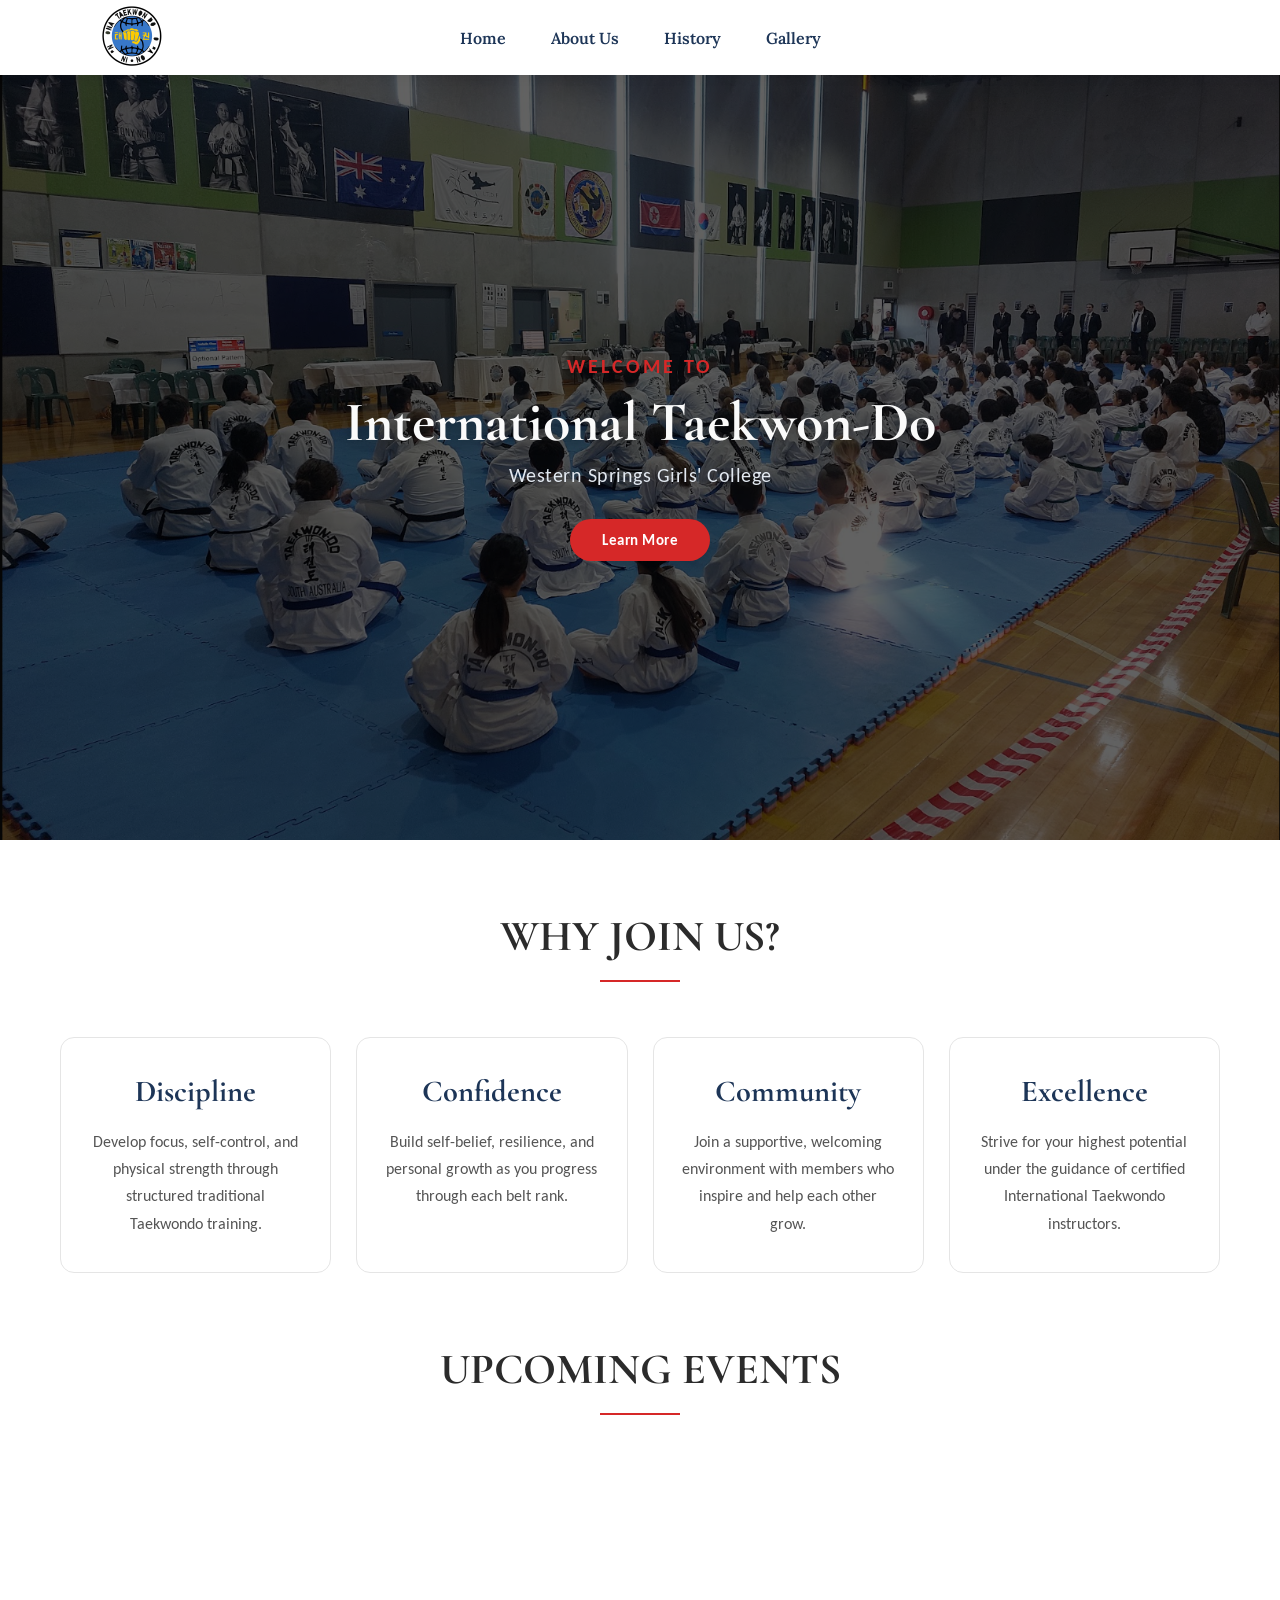
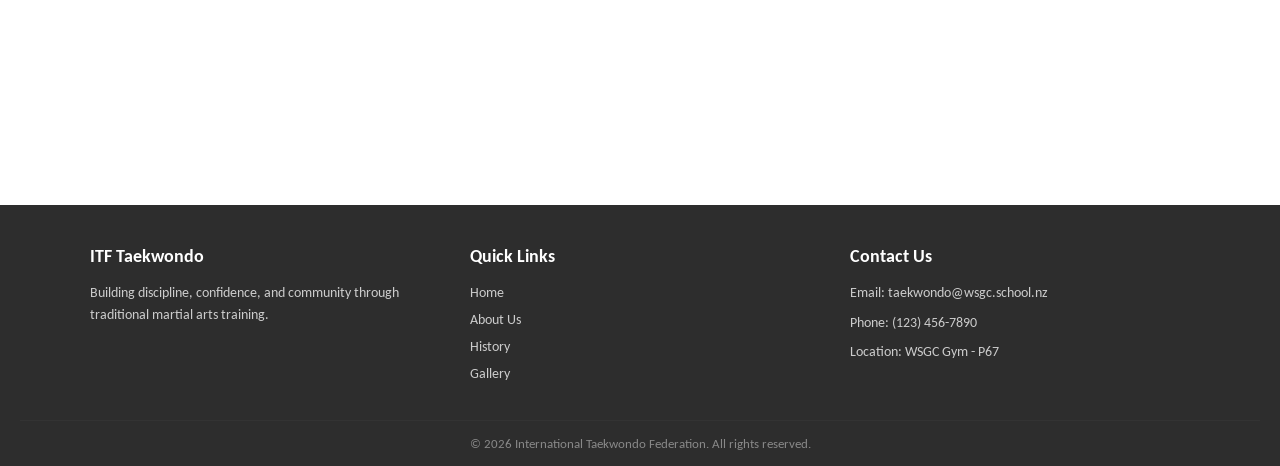
<file: index.html>
<!DOCTYPE html>

<html lang="en">

    <head>
        
        <title>WSGC ITF Taekwon-Do Club</title>

        <meta name="author" content="Samantha">
        <meta name="description" content="Taekwondo Website: Assessment">
        <meta name="viewport" content="width=device-width, initial-scale=1.0">

        <link href="style.css" rel="stylesheet" type="text/css">

        <!-- Google Fonts -->
        <link rel="preconnect" href="https://fonts.googleapis.com">
        <link rel="preconnect" href="https://fonts.gstatic.com" crossorigin>
        <link href="https://fonts.googleapis.com/css2?family=Carlito:ital,wght@0,400;0,700;1,400;1,700&family=Cormorant+Garamond:ital,wght@0,300..700;1,300..700&family=Lora:ital,wght@0,400..700;1,400..700&display=swap" rel="stylesheet">
    </head>

    <body>

        <!-- Navigation Bar -->
        <header>
            <nav class="navbar">
                <a href="index.html" class="logo">
                    <img src="images/Logo.png" alt="Logo">
                </a>
                <ul class="nav-links">
                    <li><a href="index.html">Home</a></li>
                    <li><a href="about.html">About Us</a></li>
                    <li><a href="history.html">History</a></li>
                    <li><a href="gallery.html">Gallery</a></li>
                </ul>
            </nav>
        </header>

        <!-- Parallax Container & Hero Section -->
        <section class="hero">
            <!-- Background Image -->
            <img src="images/uhhidk.png" alt="Taekwondo Training" class="hero-img">

            <!-- Dark Tint Overlay -->
            <div class="hero-tint"></div>

            <!-- Content Layer (Text / Buttons) -->
            <div class="hero-content">
                <span class="hero-subtitle">WELCOME TO</span>
                <h2>International Taekwon-Do</h2>
                <p class="hero-school">Western Springs Girls' College</p>
                <a href="#why-join" class="hero-button">Learn More</a>
            </div>
        </section>


        <!--Why join us Container-->
        <section id="why-join" class="why-join-us">
            <h2 class="section-title">WHY JOIN US?</h2>
        
            <div class="card-grid">
                <div class="card">
                    <h3>Discipline</h3>
                    <p>Develop focus, self-control, and physical strength through structured traditional Taekwondo training.</p>
                </div>

                <div class="card">
                    <h3>Confidence</h3>
                    <p>Build self-belief, resilience, and personal growth as you progress through each belt rank.</p>
                </div>

                <div class="card">
                    <h3>Community</h3>
                    <p>Join a supportive, welcoming environment with members who inspire and help each other grow.</p>
                </div>

                <div class="card">
                    <h3>Excellence</h3>
                    <p>Strive for your highest potential under the guidance of certified International Taekwondo instructors.</p>
                </div>
            </div>
        </section>

        <div class="section-divider"></div>
        
        <!--Upcoming Events-->
        <section class="upcoming-events">
            <h2 class="section-title">UPCOMING EVENTS</h2>

            <div class="events-container">
                <!-- Event 1 -->
                <div class="event-card card-1">
                    <div class="event-image-box">
                        <img src="images/YAYAYA.png" alt="Event 1">
                    </div>
                    <div class="event-details">
                        <p class="event-title">• Competition Finals: Day 2</p>
                        <p class="event-date">Date : 25th of June 2026</p>
                        <p class="event-description">Come along and support our students as they compete in the final day of the tournament. It's a great opportunity to celebrate everyone's hard work, experience the excitement of competition, and cheer on our team!</p>
                    </div>
                </div>

                <!-- Event 2 -->
                <div class="event-card card-2">
                    <div class="event-image-box">
                        <img src="images/seminar.jpg" alt="Event 2">
                    </div>
                    <div class="event-details">
                        <p class="event-title">• All Coloured-Belts Seminar</p>
                        <p class="event-date">Date : 25th of September, 2026</p>
                        <p class="event-description">Following the annual ITF seminar in Venice, Italy, our instructors will share key technical updates, explanations, and interpretations introduced by the International Taekwon-Do Federation. Members will gain a better understanding of current ITF standards and theory.</p>
                    </div>
                </div>

                <!-- Event 3 -->
                <div class="event-card card-3">
                    <div class="event-image-box">
                        <img src="images/ro&lils.jpeg" alt="Event 3">
                    </div>
                    <div class="event-details">
                        <p class="event-title">• Annual Dojang Sleepover</p>
                        <p class="event-date">Date : 26th & 27th of November, 2026</p>
                        <p class="event-description">One of our favourite events of the year! Join us for a night of games, movies, team activities, and plenty of laughs as we celebrate another year of training together outside the dojang.</p>
                    </div>
                </div>
            </div>
        </section>

        <!--Footer-->
        <footer class="site-footer">
            <div class="footer-container">
                
                <!-- Column 1: Info/About -->
                <div class="footer-col">
                    <h4 class="footer-heading">ITF Taekwondo</h4>
                    <p class="footer-text">Building discipline, confidence, and community through traditional martial arts training.</p>
                </div>

                <!-- Column 2: Quick Links -->
                <div class="footer-col">
                    <h4 class="footer-heading">Quick Links</h4>
                        <ul class="footer-links">
                            <li><a href="index.html">Home</a></li>
                            <li><a href="about.html">About Us</a></li>
                            <li><a href="history.html">History</a></li>
                            <li><a href="gallery.html">Gallery</a></li>
                        </ul>
                </div>

                <!-- Column 3: Contact Info -->
                <div class="footer-col">
                    <h4 class="footer-heading">Contact Us</h4>
                        <p class="footer-text">Email: taekwondo@wsgc.school.nz</p>
                        <p class="footer-text">Phone: (123) 456-7890</p>
                        <p class="footer-text">Location: WSGC Gym - P67</p>
                </div>

            </div>

            <!-- Bottom Copyright -->
            <div class="footer-bottom">
                <p>&copy; 2026 International Taekwondo Federation. All rights reserved.</p>
            </div>
        </footer>

    </body>


</html>
</file>
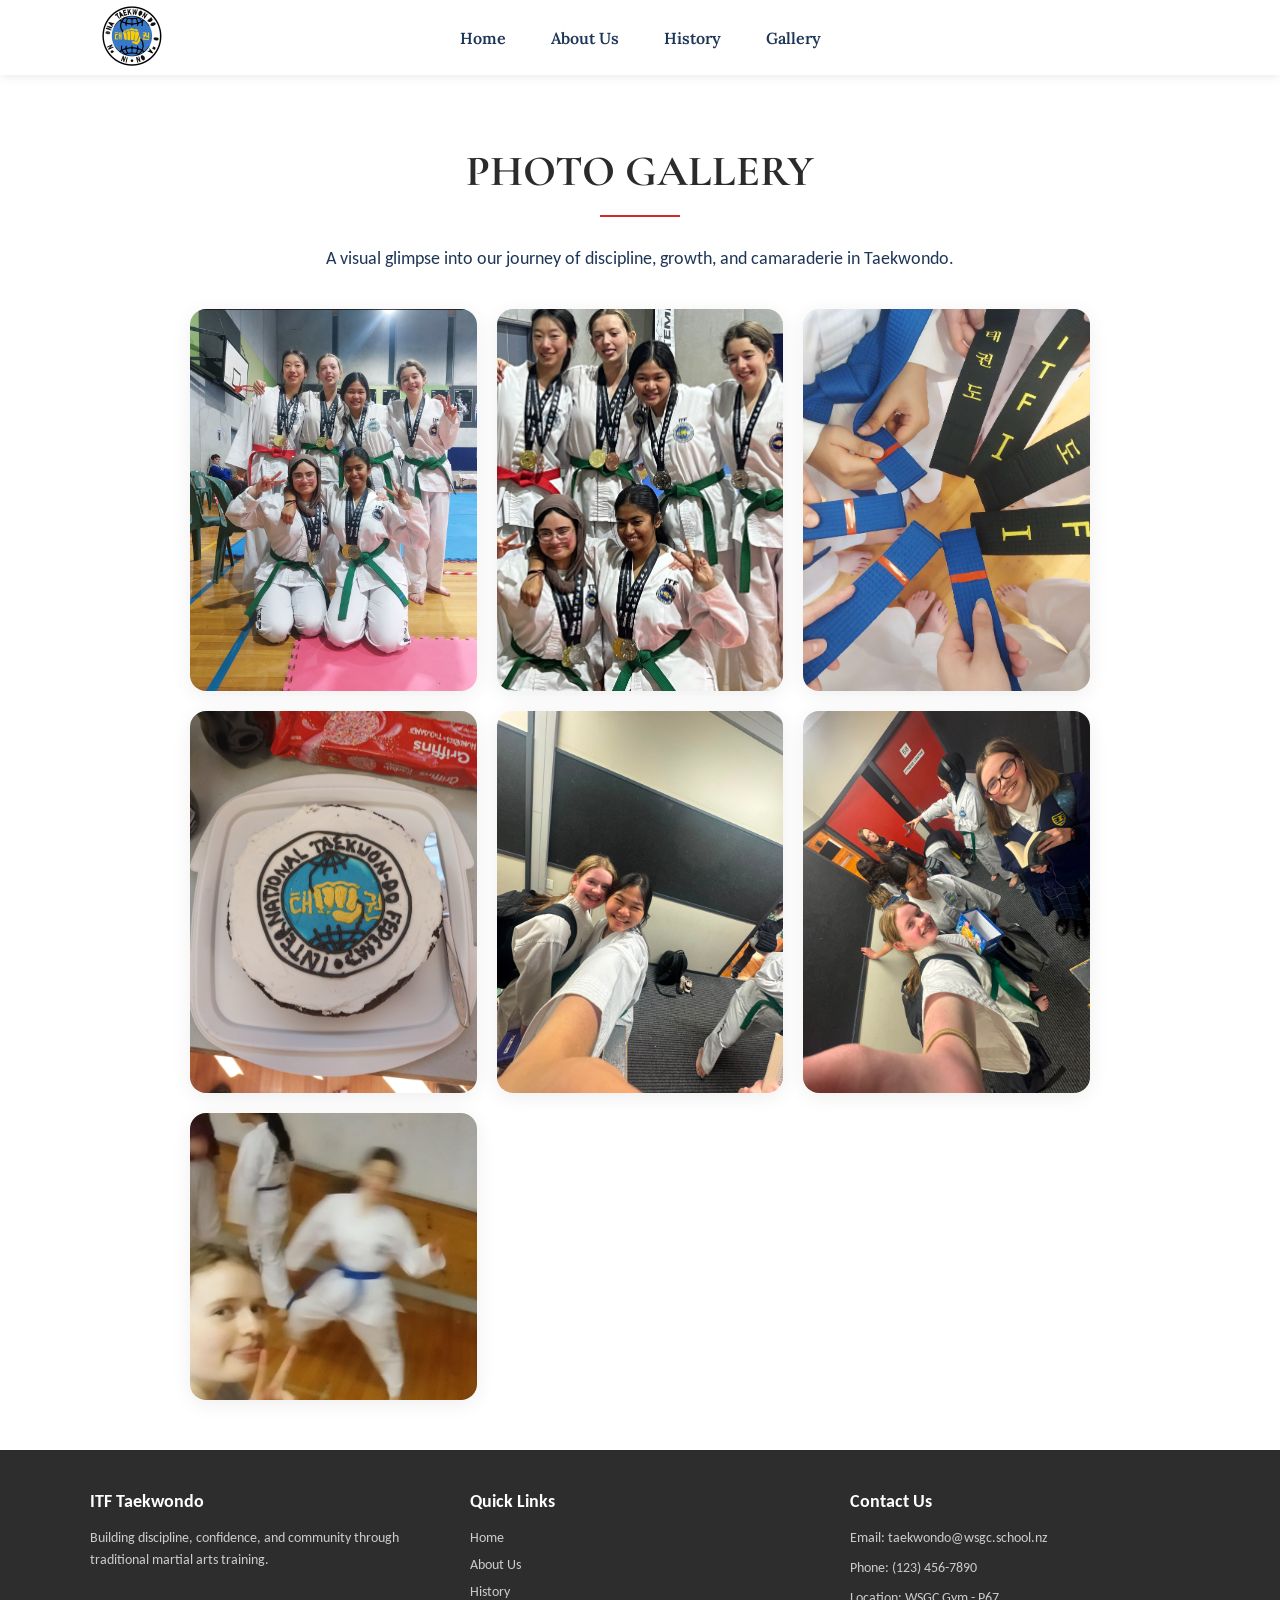
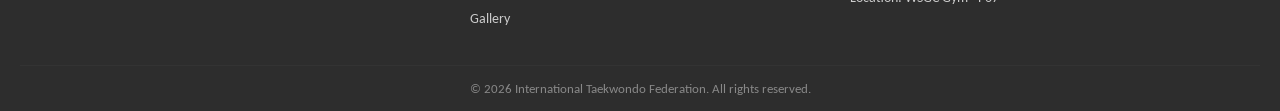
<file: gallery.html>
<!DOCTYPE html>

<html lang="en">

    <head>
        
        <title>WSGC ITF Taekwon-Do Club</title>

        <meta name="author" content="Samantha">
        <meta name="description" content="Taekwondo Website: Assessment">
        <meta name="viewport" content="width=device-width, initial-scale=1.0">

        <link href="style.css" rel="stylesheet" type="text/css">

            <!-- Google Fonts -->
        <link rel="preconnect" href="https://fonts.googleapis.com">
        <link rel="preconnect" href="https://fonts.gstatic.com" crossorigin>
        <link href="https://fonts.googleapis.com/css2?family=Carlito:ital,wght@0,400;0,700;1,400;1,700&family=Cormorant+Garamond:ital,wght@0,300..700;1,300..700&family=Lora:ital,wght@0,400..700;1,400..700&display=swap" rel="stylesheet">
    </head>

    <body>

    <!-- Navigation Bar -->
    <header>
        <nav class="navbar">
            <a href="index.html" class="logo">
                <img src="images/Logo.png" alt="Logo">
            </a>
            <ul class="nav-links">
                <li><a href="index.html">Home</a></li>
                <li><a href="about.html">About Us</a></li>
                <li><a href="history.html">History</a></li>
                <li><a href="gallery.html">Gallery</a></li>
            </ul>
        </nav>
    </header>

        <!-- Gallery Container -->
        <div class="gallery-container">
            <h2 class="section-title">PHOTO GALLERY</h2>
            <p>A visual glimpse into our journey of discipline, growth, and camaraderie in Taekwondo.</p>

            <div class="gallery-grid">

                <div class="gallery-item">
                    <img src="images/competitiongroup.png" alt="Competition Group">
                </div>

                <div class="gallery-item">
                    <img src="images/yipeee.jpeg" alt="Yipeee">
                </div>

                <div class="gallery-item">
                    <img src="images/YAYAYAYA.jpeg" alt="YAYAYAYA">
                </div>

                <div class="gallery-item">
                    <img src="images/cake.yumyum.jpeg" alt="Cake Yumyum">
                </div>

                <div class="gallery-item">
                    <img src="images/hehe.jpeg" alt="Hehe">
                </div>

                <div class="gallery-item">
                    <img src="images/WHYDOILOOKLIKETHAT.jpeg" alt="Why Do I Look Like That">
                </div>

                <div class="gallery-item">
                    <img src="images/HARVERYWHAT.jpeg" alt="Harvey What">
                </div>
            </div>
        </div>

        <!--Footer-->
        <footer class="site-footer">
            <div class="footer-container">
                
                <!-- Column 1: Info/About -->
                <div class="footer-col">
                    <h4 class="footer-heading">ITF Taekwondo</h4>
                    <p class="footer-text">Building discipline, confidence, and community through traditional martial arts training.</p>
                </div>

                <!-- Column 2: Quick Links -->
                <div class="footer-col">
                    <h4 class="footer-heading">Quick Links</h4>
                        <ul class="footer-links">
                            <li><a href="index.html">Home</a></li>
                            <li><a href="about.html">About Us</a></li>
                            <li><a href="history.html">History</a></li>
                            <li><a href="gallery.html">Gallery</a></li>
                        </ul>
                </div>

                <!-- Column 3: Contact Info -->
                <div class="footer-col">
                    <h4 class="footer-heading">Contact Us</h4>
                        <p class="footer-text">Email: taekwondo@wsgc.school.nz</p>
                        <p class="footer-text">Phone: (123) 456-7890</p>
                        <p class="footer-text">Location: WSGC Gym - P67</p>
                </div>

            </div>

            <!-- Bottom Copyright -->
            <div class="footer-bottom">
                <p>&copy; 2026 International Taekwondo Federation. All rights reserved.</p>
            </div>
        </footer>

    </body>


</html>
</file>
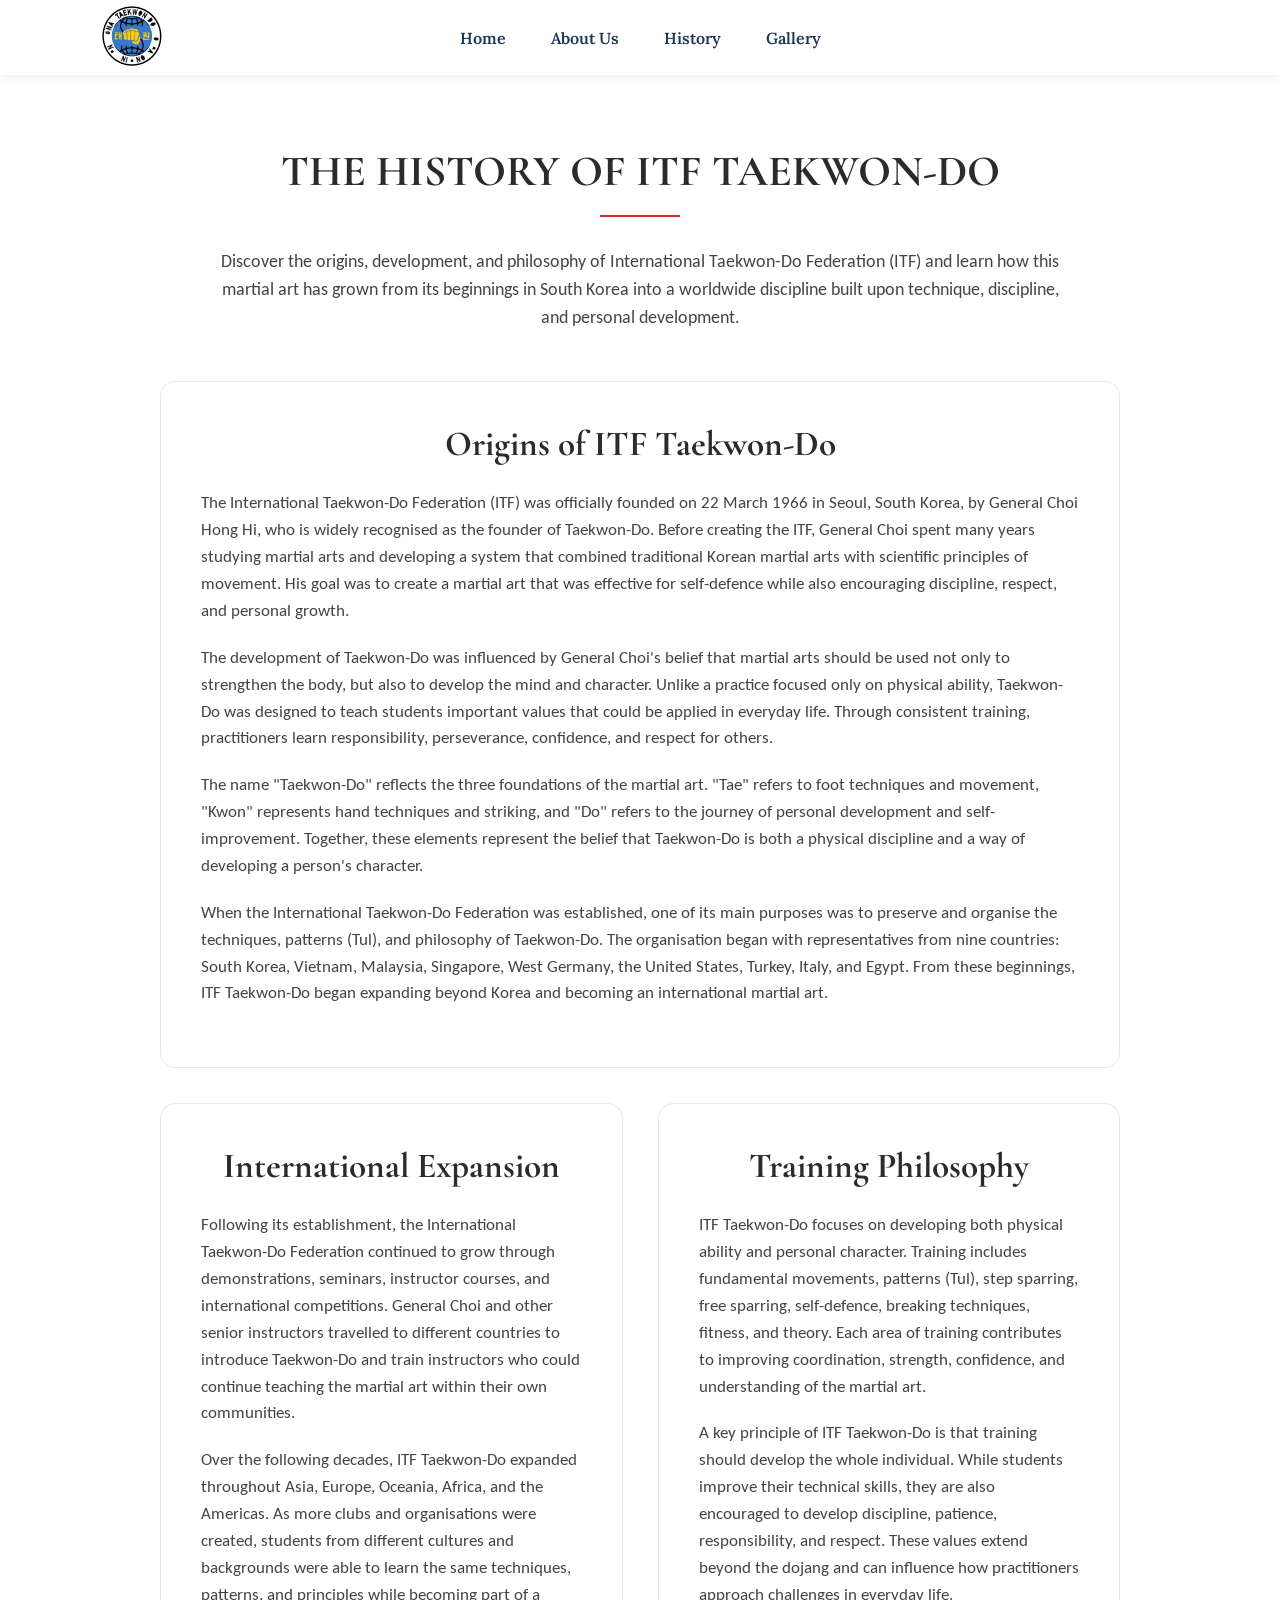
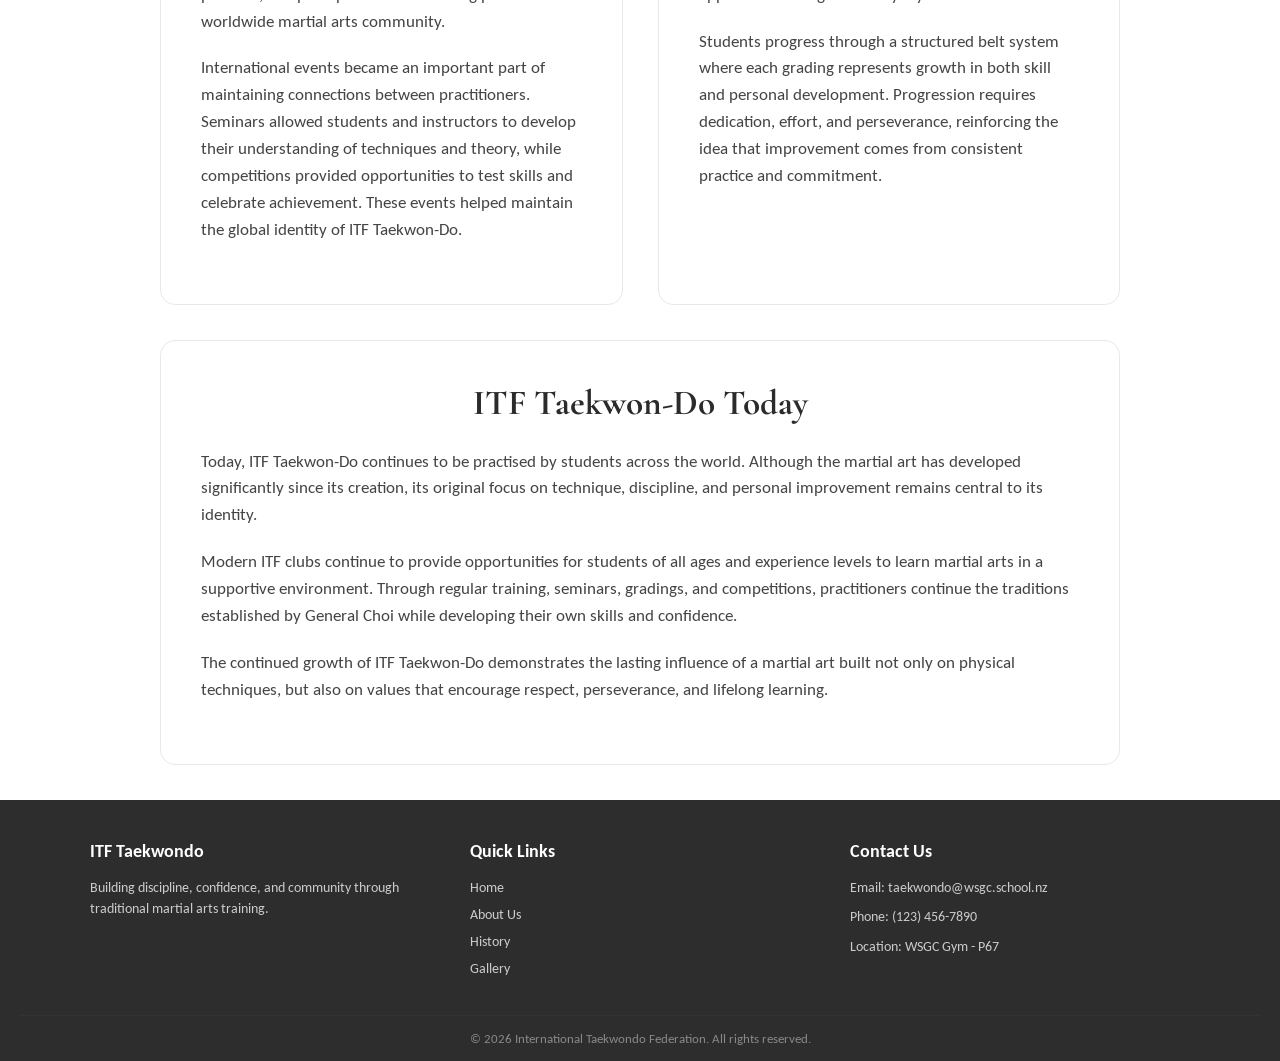
<file: history.html>
<!DOCTYPE html>

<html lang="en">

    <head>

        <title>WSGC ITF Taekwon-Do Club</title>

        <meta name="author" content="Samantha">
        <meta name="description" content="Taekwondo Website: Assessment">
        <meta name="viewport" content="width=device-width, initial-scale=1.0">

        <link href="style.css" rel="stylesheet" type="text/css">

        <!-- Google Fonts -->
        <link rel="preconnect" href="https://fonts.googleapis.com">
        <link rel="preconnect" href="https://fonts.gstatic.com" crossorigin>
        <link href="https://fonts.googleapis.com/css2?family=Carlito:ital,wght@0,400;0,700;1,400;1,700&family=Cormorant+Garamond:ital,wght@0,300..700;1,300..700&family=Lora:ital,wght@0,400..700;1,400..700&display=swap" rel="stylesheet">
    </head>

    <body>

        <!-- Navigation Bar -->
        <header>
            <nav class="navbar">
                <a href="index.html" class="logo">
                    <img src="images/Logo.png" alt="Logo">
                </a>
                <ul class="nav-links">
                    <li><a href="index.html">Home</a></li>
                    <li><a href="about.html">About Us</a></li>
                    <li><a href="history.html">History</a></li>
                    <li><a href="gallery.html">Gallery</a></li>
                </ul>
            </nav>
        </header>

        <section class="history-page">

            <h2 class="section-title">THE HISTORY OF ITF TAEKWON-DO</h2>

            <p class="history-intro">
                Discover the origins, development, and philosophy of International
                Taekwon-Do Federation (ITF) and learn how this martial art has grown
                from its beginnings in South Korea into a worldwide discipline built
                upon technique, discipline, and personal development.
            </p>


            <!-- Origins -->

            <div class="history-section">

                <h2>Origins of ITF Taekwon-Do</h2>

                <p>
                    The International Taekwon-Do Federation (ITF) was officially
                    founded on 22 March 1966 in Seoul, South Korea, by General Choi
                    Hong Hi, who is widely recognised as the founder of Taekwon-Do.
                    Before creating the ITF, General Choi spent many years studying
                    martial arts and developing a system that combined traditional
                    Korean martial arts with scientific principles of movement.
                    His goal was to create a martial art that was effective for
                    self-defence while also encouraging discipline, respect, and
                    personal growth.
                </p>

                <p>
                    The development of Taekwon-Do was influenced by General Choi's
                    belief that martial arts should be used not only to strengthen
                    the body, but also to develop the mind and character. Unlike a
                    practice focused only on physical ability, Taekwon-Do was designed
                    to teach students important values that could be applied in
                    everyday life. Through consistent training, practitioners learn
                    responsibility, perseverance, confidence, and respect for others.
                </p>

                <p>
                    The name "Taekwon-Do" reflects the three foundations of the martial
                    art. "Tae" refers to foot techniques and movement, "Kwon"
                    represents hand techniques and striking, and "Do" refers to the
                    journey of personal development and self-improvement. Together,
                    these elements represent the belief that Taekwon-Do is both a
                    physical discipline and a way of developing a person's character.
                </p>

                <p>
                    When the International Taekwon-Do Federation was established, one
                    of its main purposes was to preserve and organise the techniques,
                    patterns (Tul), and philosophy of Taekwon-Do. The organisation
                    began with representatives from nine countries: South Korea,
                    Vietnam, Malaysia, Singapore, West Germany, the United States,
                    Turkey, Italy, and Egypt. From these beginnings, ITF Taekwon-Do
                    began expanding beyond Korea and becoming an international martial
                    art.
                </p>

            </div>


            <!-- Expansion -->

            <div class="history-grid">

                <div class="history-section">

                    <h2>International Expansion</h2>

                    <p>
                        Following its establishment, the International Taekwon-Do
                        Federation continued to grow through demonstrations, seminars,
                        instructor courses, and international competitions. General
                        Choi and other senior instructors travelled to different
                        countries to introduce Taekwon-Do and train instructors who
                        could continue teaching the martial art within their own
                        communities.
                    </p>

                    <p>
                        Over the following decades, ITF Taekwon-Do expanded throughout
                        Asia, Europe, Oceania, Africa, and the Americas. As more clubs
                        and organisations were created, students from different
                        cultures and backgrounds were able to learn the same techniques,
                        patterns, and principles while becoming part of a worldwide
                        martial arts community.
                    </p>

                    <p>
                        International events became an important part of maintaining
                        connections between practitioners. Seminars allowed students
                        and instructors to develop their understanding of techniques
                        and theory, while competitions provided opportunities to test
                        skills and celebrate achievement. These events helped maintain
                        the global identity of ITF Taekwon-Do.
                    </p>

                </div>


                <div class="history-section">

                    <h2>Training Philosophy</h2>

                    <p>
                        ITF Taekwon-Do focuses on developing both physical ability and
                        personal character. Training includes fundamental movements,
                        patterns (Tul), step sparring, free sparring, self-defence,
                        breaking techniques, fitness, and theory. Each area of training
                        contributes to improving coordination, strength, confidence,
                        and understanding of the martial art.
                    </p>

                    <p>
                        A key principle of ITF Taekwon-Do is that training should
                        develop the whole individual. While students improve their
                        technical skills, they are also encouraged to develop
                        discipline, patience, responsibility, and respect. These values
                        extend beyond the dojang and can influence how practitioners
                        approach challenges in everyday life.
                    </p>

                    <p>
                        Students progress through a structured belt system where each
                        grading represents growth in both skill and personal
                        development. Progression requires dedication, effort, and
                        perseverance, reinforcing the idea that improvement comes from
                        consistent practice and commitment.
                    </p>

                </div>

            </div>

            <!-- Modern Day -->

            <div class="history-section">

                <h2>ITF Taekwon-Do Today</h2>

                <p>
                    Today, ITF Taekwon-Do continues to be practised by students across
                    the world. Although the martial art has developed significantly
                    since its creation, its original focus on technique, discipline,
                    and personal improvement remains central to its identity.
                </p>

                <p>
                    Modern ITF clubs continue to provide opportunities for students of
                    all ages and experience levels to learn martial arts in a
                    supportive environment. Through regular training, seminars,
                    gradings, and competitions, practitioners continue the traditions
                    established by General Choi while developing their own skills and
                    confidence.
                </p>

                <p>
                    The continued growth of ITF Taekwon-Do demonstrates the lasting
                    influence of a martial art built not only on physical techniques,
                    but also on values that encourage respect, perseverance, and
                    lifelong learning.
                </p>

            </div>

        </section>

        <!--Footer-->
        <footer class="site-footer">
            <div class="footer-container">
                
                <!-- Column 1: Info/About -->
                <div class="footer-col">
                    <h4 class="footer-heading">ITF Taekwondo</h4>
                    <p class="footer-text">Building discipline, confidence, and community through traditional martial arts training.</p>
                </div>

                <!-- Column 2: Quick Links -->
                <div class="footer-col">
                    <h4 class="footer-heading">Quick Links</h4>
                        <ul class="footer-links">
                            <li><a href="index.html">Home</a></li>
                            <li><a href="about.html">About Us</a></li>
                            <li><a href="history.html">History</a></li>
                            <li><a href="gallery.html">Gallery</a></li>
                        </ul>
                </div>

                <!-- Column 3: Contact Info -->
                <div class="footer-col">
                    <h4 class="footer-heading">Contact Us</h4>
                        <p class="footer-text">Email: taekwondo@wsgc.school.nz</p>
                        <p class="footer-text">Phone: (123) 456-7890</p>
                        <p class="footer-text">Location: WSGC Gym - P67</p>
                </div>

            </div>

            <!-- Bottom Copyright -->
            <div class="footer-bottom">
                <p>&copy; 2026 International Taekwondo Federation. All rights reserved.</p>
            </div>
        </footer>
    </body>


</html>
</file>
<file: style.css>
*{
    margin: 0;
    padding: 0;
    box-sizing: border-box;
}

body{
    background: white;
    color: #1D3557;
    font-family: "Carlito", sans-serif;
}

html{
    scroll-behavior: smooth;
}

/* ---------- Navigation ---------- */

.navbar{
    width: 100%;
    height: 75px;
    padding: 0 8%;
    display: flex;
    align-items: center;
    position: sticky;
    top: 0;
    background: #ffffff;
    box-shadow: 0 2px 10px rgba(0,0,0,0.08);
    z-index: 1000;
}

.logo img{
    height: 60px;
}

.nav-links{
    position: absolute;
    left: 50%;
    transform: translateX(-50%);
    display: flex;
    gap: 45px;
    list-style: none;
    margin: 0;
    padding: 0;
}

.nav-links a{
    position: relative;
    text-decoration: none;
    font-family: "Lora", serif;
    font-size: 1rem;
    font-weight: 600;
    color: #1D3557;
}

.nav-links a::after{
    content: "";
    position: absolute;
    left: 0;
    bottom: -3px;
    width: 0%;
    height: 1.20px;
    background: #D62828;
    transition: width 0.4s ease;
}

.nav-links a:hover::after{
    width: 100%;
}

/* ---------- Hero Section ---------- */

.hero {
    position: relative;
    width: 100%;
    height: 85vh;
    display: flex;
    justify-content: center;
    align-items: center;
    overflow: hidden;
}

.hero-tint {
    position: absolute;
    top: 0;
    left: 0;
    width: 100%;
    height: 100%;
    background-color: rgba(0, 0, 0, 0.616);
    z-index: 2;
}

.hero-img {
    position: absolute;
    inset: 0;
    width: 100%;
    height: 100%;
    object-fit: cover;
    object-position: center;
}

.hero-content {
    position: relative;
    z-index: 3;
    text-align: center;
    color: #FAFAFA;
    max-width: 800px;
    padding: 0 20px;
}

.hero-subtitle {
    display: block;
    font-size: 1.25rem;
    font-weight: 700;
    letter-spacing: 3px;
    color: #D62828;
    margin-bottom: 12px;
    text-transform: uppercase;
}

.hero-content h2 {
    font-family: "Cormorant Garamond", serif;
    font-size: 3.5rem;
    font-weight: 700;
    line-height: 1.15;
    margin-bottom: 8px;
    text-shadow: 0 4px 12px rgba(0, 0, 0, 0.3);
}

.hero-school {
    font-size: 1.25rem;
    font-weight: 400;
    color: #E2E8F0;
    margin-bottom: 32px;
    letter-spacing: 0.5px;
}

.hero-button {
    font-size: 0.95rem;
    display: inline-block;
    padding: 12px 32px;
    background-color: #D62828;
    color: #ffffff;
    font-weight: 700;
    text-decoration: none;
    letter-spacing: 0.5px;
    border-radius: 30px;
    transition: all 0.3s ease;
}

.hero-button:hover {
    background-color: #C62828;
    transform: translateY(-3px);
}
/* ---------- Why Join Us ---------- */

.why-join-us{
    max-width: 1200px;
    margin: 70px auto;
    padding: 0 20px;
}

.section-title{
    font-family: "Cormorant Garamond", serif;
    font-size: 2.7rem;
    font-weight: 700;
    text-align: center;
    color: #2B2B2B;
    margin-bottom: 15px;
}

.section-title::after{
    content: "";
    display: block;
    width: 80px;
    height: 2px;
    background: #D62828;
    margin: 18px auto 30px;
}

.card-grid{
    margin-top: 55px;
    display: grid;
    grid-template-columns: repeat(4,1fr);
    gap: 25px;
}

.card{
    background: #ffffff;
    border: 1px solid #E5E5E5;
    border-radius: 14px;
    padding: 35px 28px;
    text-align: center;
}

.card h3{
    font-family: "Cormorant Garamond", serif;
    font-size: 1.9rem;
    font-weight: 700;
    color: #1D3557;
    margin-bottom: 18px;
}

.card p{
    font-size: 1rem;
    line-height: 1.7;
    color: #555555;
}

/* ---------- Upcoming Events ---------*/

.upcoming-events {
    max-width: 900px;
    margin: 40px auto;
    padding: 0 20px;
    text-align: center;
}

.events-container {
    position: relative;
    height: 320px;
}

.event-card {
    position: absolute;
    top: 0;
    left: 0;
    width: 100%;
    display: flex;
    align-items: center;
    gap: 30px;
    border: 1px solid #e0e0e0;
    border-radius: 8px;
    padding: 20px;
    background-color: #ffffff;
    box-shadow: 0 2px 6px rgba(0, 0, 0, 0.05);
    animation: fadeSlider 15s infinite ease-in-out;
    opacity: 0;
}

.card-1 { animation-delay: 0s; }
.card-2 { animation-delay: 5s; }
.card-3 { animation-delay: 10s; }

/* Keyframes for fading in, holding, and fading out */
@keyframes fadeSlider {
    0% { opacity: 0; }
    8% { opacity: 1; }
    28% { opacity: 1; }
    36% { opacity: 0; }
    100% { opacity: 0; }
}

.event-image-box {
    flex: 1;
    max-width: 380px;
    height: 200px;
    background-color: #f0f0f0;
    border-radius: 6px;
    overflow: hidden;
}

.event-image-box img {
    width: 100%;
    height: 100%;
    object-fit: cover;
}

.event-details {
    flex: 1;
    text-align: left;
}

.event-title {
    font-size: 1.2rem;
    font-weight: bold;
    color: #1a1a1a;
    margin: 0 0 10px 0;
}

.event-date {
    font-size: 0.95rem;
    color: #555555;
    margin: 0 0 20px 0;
}

.event-description{
    font-size:0.95rem;
    line-height:1.6;
    color:#555;
    margin-top:10px;
}

/* ---------- About Us Section---------- */

.typewriter {
    font-family: "Cormorant Garamond", serif;
    color: #ffffff;
    font-size: 2.2rem;
    overflow: hidden; 
    border-right: 3px solid #ffffff;
    white-space: nowrap; 
    letter-spacing: 2px;
    display: inline-block;
    padding-right: 4px;
    width: 15.5ch;
    animation: 
    typing 2.5s steps(15, end) forwards,
    blink-caret 0.75s step-end infinite;
}

@keyframes typing {
  from { width: 0; }
  to { width: 15ch; }
}

@keyframes blink-caret {
  from, to { border-color: transparent; }
  50% { border-color: #ffffff; }
}

.parallax-banner {
    background-image: url('images/group\ photo.png'); 
    height: 350px;
    background-attachment: fixed;
    background-position: center;
    background-repeat: no-repeat;
    background-size: cover;
    
    position: relative;
    margin: 60px 0;
}

.parallax-overlay {
    background: rgba(0, 0, 0, 0.4); 
    height: 100%;
    display: flex;
    align-items: center;
    justify-content: center;
    text-align: center;
}

.parallax-overlay h2 {
    color: #ffffff;
    font-family: "Cormorant Garamond", serif;
    font-size: 2.5rem;
    font-weight: 600;
    letter-spacing: 1px;
    text-shadow: 0 2px 4px rgba(0,0,0,0.5);
    margin: 0;
}

.about-wsgc {
    max-width: 1000px;
    margin: 50px auto;
    padding: 0 20px;
}

.wsgc-box {
    background: white;
    border: 1px solid #E8E8E8;
    border-radius: 15px;
    padding: 45px;
}

.wsgc-box h2 {
    font-family: "Cormorant Garamond", serif;
    font-size: 2.2rem;
    font-weight: 700;
    text-align: center;
    margin-bottom: 25px;
    color: #2B2B2B;
}

.wsgc-box p {
    font-size: 1.05rem;
    line-height: 1.6;
    color: #444444;
    margin-bottom: 20px;
}

.wsgc-box p:last-child {
    margin-bottom: 0;
}

/* ---------- Gallery Container ---------- */

.gallery-container .section-title{
    margin-top:70px;
}

.gallery-container p{
    font-size: 1.1rem;
    font-weight: 500;
    text-align: center;
    margin-bottom: 40px;
}

.gallery-container{
    max-width: 900px;
    margin: 0 auto;
    text-align: center;
}

.gallery-grid {
    display: grid;
    grid-template-columns: repeat(auto-fit, minmax(270px, 1fr));
    gap: 20px;
    margin-bottom: 50px;
}

.gallery-item {
    position: relative;
    overflow: hidden;
    border-radius: 16px;
    box-shadow: 0 4px 20px rgba(0, 0, 0, 0.07);
    transition: transform 0.3s ease, box-shadow 0.3s ease;
}

.gallery-item:hover {
    transform: translateY(-5px);
    box-shadow: 0 10px 25px rgba(0, 0, 0, 0.01);
}

.gallery-item img {
    width: 100%;
    height: 100%;
    display: block;
    object-fit: cover;
}

/* ---------- History Page ---------- */

.history-page{
    max-width:1000px;
    margin:70px auto 0;
    padding:0 20px;
}

.history-intro{
    font-size:1.1rem;
    font-weight:500;
    text-align:center;
    color:#444444;
    line-height:1.6;
    margin:0 auto 50px;
    max-width:850px;
}


.history-section{
    background:white;
    border:1px solid #E8E8E8;
    border-radius:15px;
    padding:40px;
    margin-bottom:35px;
}

.history-section h2{
    font-family:"Cormorant Garamond", serif;
    font-size:2.2rem;
    font-weight:700;
    text-align:center;
    color:#2B2B2B;
    margin-bottom:25px;
}

.history-section p{
    font-size:1.05rem;
    line-height:1.6;
    color:#444444;
    margin-bottom:20px;
}

.history-grid{
    display:grid;
    grid-template-columns:repeat(2,1fr);
    gap:35px;
}

/* ---------- Footer ---------- */

.site-footer {
    background-color: #2d2d2d;
    color: #ffffff;
    padding: 40px 20px 0;
}

.footer-container {
    max-width: 1100px;
    margin: 0 auto;
    display: grid;
    grid-template-columns: repeat(3, 1fr);
    gap: 40px;
    padding-bottom: 30px;
}

.footer-heading {
    font-size: 1.1rem;
    font-weight: bold;
    margin-bottom: 15px;
    color: #ffffff;
}

.footer-text {
    font-size: 0.85rem;
    color: #cccccc;
    line-height: 1.6;
    margin: 0 0 8px 0;
}

/* Quick Links List */
.footer-links {
    list-style: none;
    padding: 0;
    margin: 0;
}

.footer-links li {
    margin-bottom: 8px;
}

.footer-links a {
    color: #cccccc;
    text-decoration: none;
    font-size: 0.85rem;
    transition: color 0.2s ease;
}

.footer-links a:hover {
    color: #D62828;
}

/* Bottom Bar */
.footer-bottom {
    border-top: 1px solid #333333;
    text-align: center;
    padding: 15px 0;
    font-size: 0.8rem;
    color: #888888;
}

.footer-bottom p {
    margin: 0;
}

/* ---------- Responsive Design ---------- */

@media (max-width: 768px){

    .navbar{
        flex-direction: column;
        height:auto;
        padding:15px;
    }

    .nav-links{
        position:static;
        transform:none;
        margin-top:15px;
        gap:20px;
        flex-wrap:wrap;
        justify-content:center;
    }

    .hero-content h2{
        font-size:2.4rem;
    }

    .hero-school{
        font-size:1rem;
    }

    .card-grid{
        grid-template-columns:1fr;
    }

    .event-card{
        position:absolute;
        flex-direction:column;
        text-align:center;
        gap:20px;
        padding:20px;
        height:auto;
    }

    .events-container{
        height:500px;
        min-height:500px;
    }

    .event-image-box{
        width:100%;
        max-width:350px;
        height:180px;
        margin:auto;
    }

    .event-details{
        text-align:center;
    }

    .footer-container{
        grid-template-columns:1fr;
        text-align:center;
    }

    .gallery-grid{
        grid-template-columns:1fr;
    }

    .history-grid{
        grid-template-columns:1fr;
    }
}
</file>
